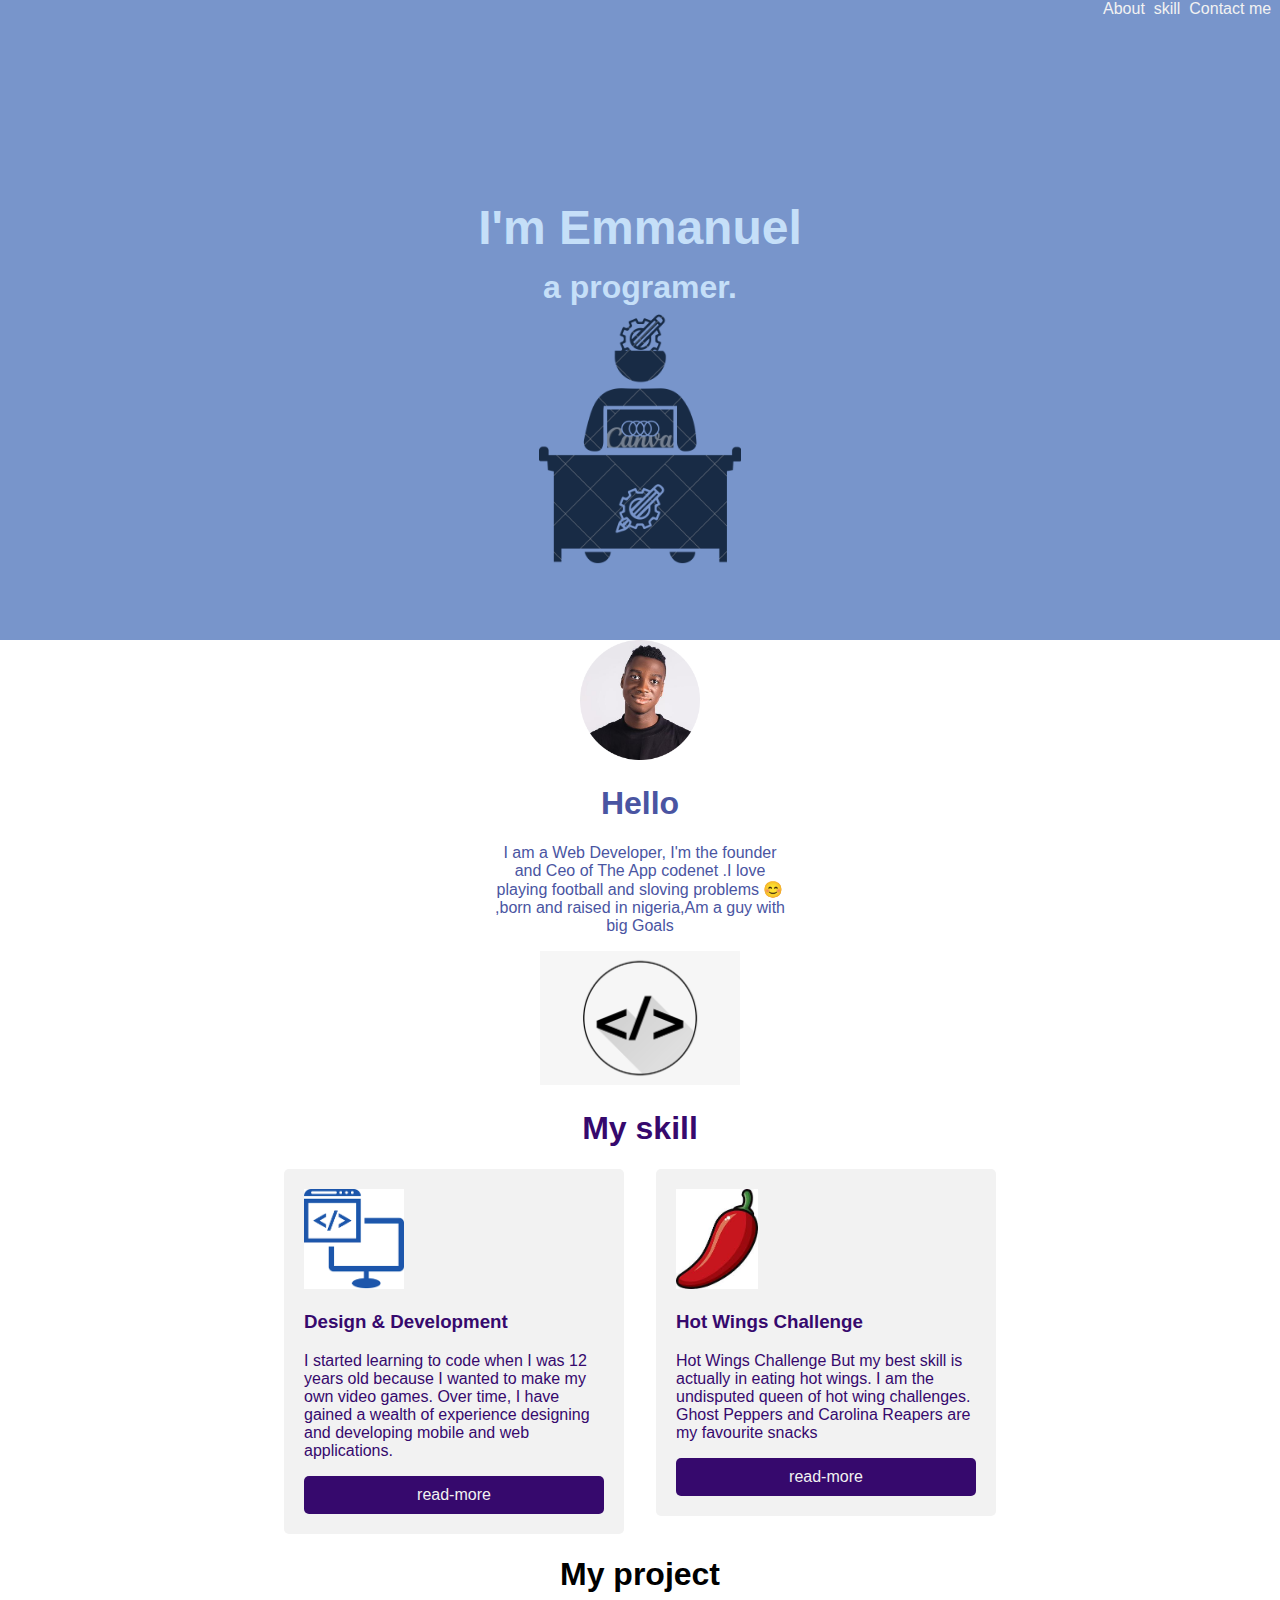
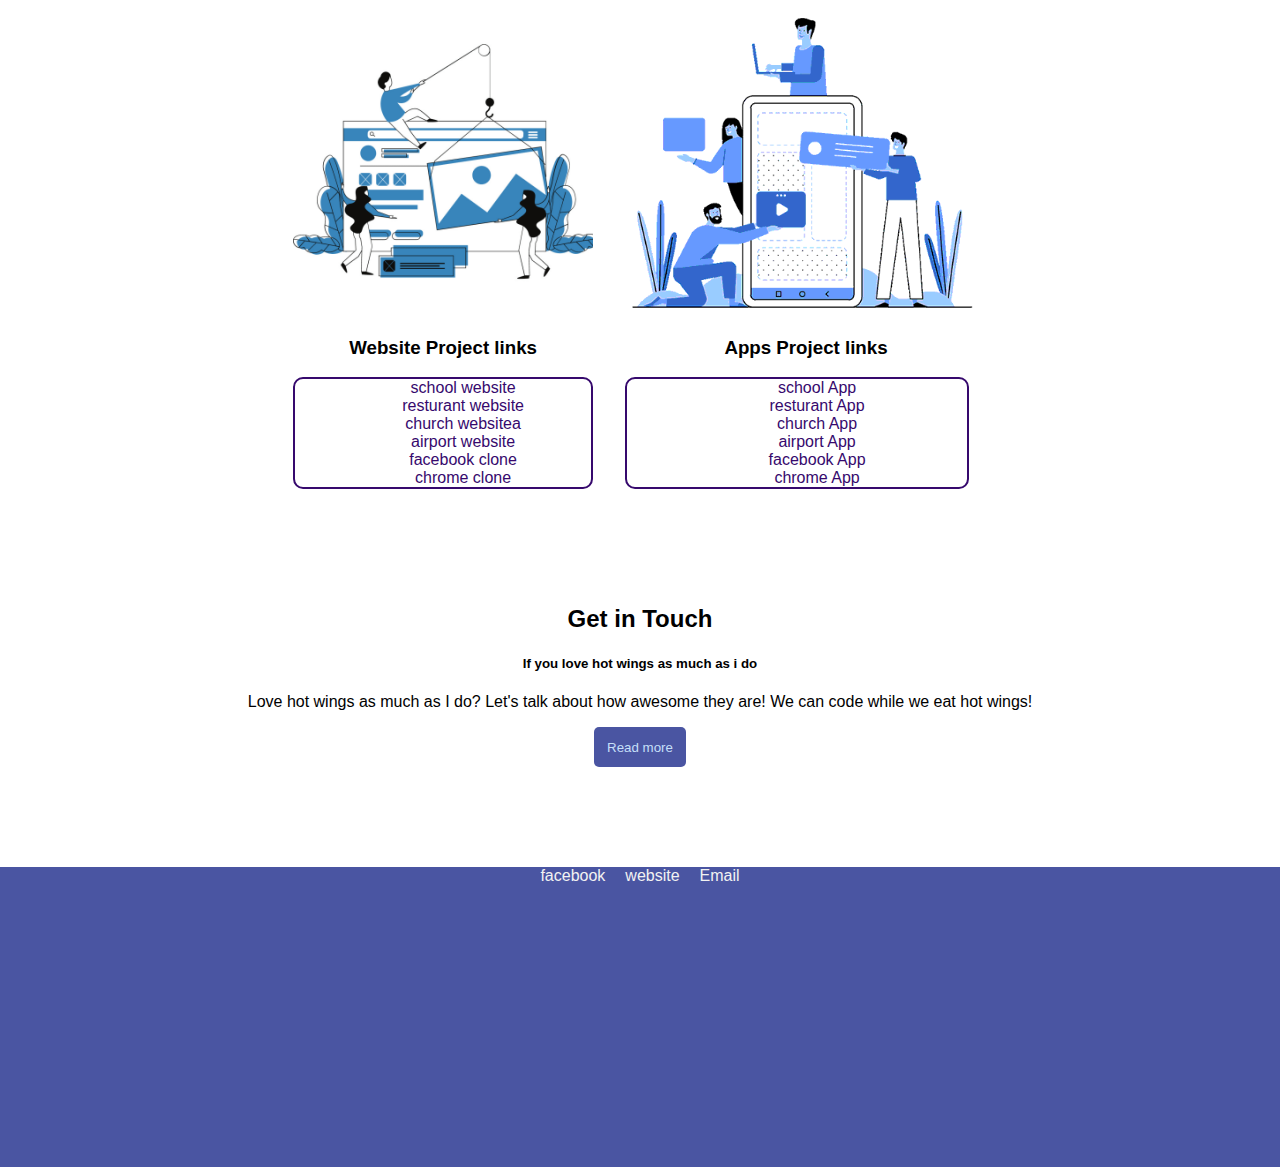
<file: personal website/index.html>
<!DOCTYPE html>
<html lang="en">
<head>
    <meta charset="UTF-8">
    <meta http-equiv="X-UA-Compatible" content="IE=edge">
    <meta name="viewport" content="width=device-width, initial-scale=1.0">
    <title>Im Emmanuel💻</title>
    <link rel="stylesheet" href="css/style.css">
   
</head>
<body>
    <section class="font-page">  
        <div class="tophead">
         <a href="#" class=>About &nbsp;</a>
         <a href="#" class="">skill &nbsp;</a>
         <a href="#" class="">Contact me &nbsp;</a>   
     </div>
     <div class="inside-fontpage">
         <h1>I'm Emmanuel</h1>
         <h2>a programer.</h2>
         <img class="img1" src="fronticon.png" alt="backgroundimg" height="250rem " style=" color: #3F2305;">
 
     </div>
     </section>
     <section class="profile">
         <div class="about-page">
             <img  src="mypicture-modified.png" alt="my image" width="120px">
             <h1>Hello</h1>
             <p>I am a Web Developer, I'm the founder and
                 Ceo of The App codenet .I love playing
                 football and sloving problems 😊 ,born and
                 raised in nigeria,Am a guy with big Goals</p>
                 <img class="webpic" src="icon.png" alt="Web-Developer-skill" width="200wd" style="color: #36096d; ">
         </div>
     </section>
     <section>
        <div class="wrapper">
            <h1 style="text-align: center;">My skill</h1> 
            <div class="conat">
                     <div class="box">
                       
                        <img src="websiteicon.png" alt="websiteicon" style="color: #36096d;" height="100vh"/>
                        <h3>Design & Development</h3>
                        <p>I started learning to code when I was 12 years old because I wanted to make my own video games. Over time, I have gained a wealth of experience designing and developing mobile and web applications.</p>
                       <a href="#" class="btn">read-more</a>
                    </div>
            
                    
            <div class="box">
                <img src="hot.jpeg" alt="hot"  height="100vh">
                <h3>Hot Wings Challenge</h3>
                <p>Hot Wings Challenge But my best skill
                    is actually in eating hot wings. I am the
                    undisputed queen of hot wing
                    challenges. Ghost Peppers and Carolina
                    Reapers are my favourite snacks</p>
                    <a href="#" class="btn">read-more</a>
            </div>
            </div>
    </section>
    <section>
        <div class="wapper1">
         <h1 style="text-align: center;"> My project</h1>
         <div class="conat1">
            <div class="box1">
             <img src="webpic22.webp" alt="webimg" height="300vh">
             <h3>Website Project links</h3>
             <ul class="weblinks">
                 <li><a href="#">school website</a></li>
                 <li><a href="#">resturant website</a></li>
                 <li><a href="#">church websitea</li>
                 <li><a href="#">airport website</a></li>
                 <li><a href="#">facebook clone</a></li>
                 <li><a href="#">chrome clone</a></li>
             </ul>
             
            </div>
            <div class="box1">
             <img src="webpic23.png" alt="webimg" height="300vh">
             <h3>Apps Project links</h3>
             <ul class="weblinks">
                 <li><a href="#">school App</a></li>
                 <li><a href="#">resturant App</a></li>
                 <li><a href="#">church App</li>
                 <li><a href="#">airport App</a></li>
                 <li><a href="#">facebook App</a></li>
                 <li><a href="#">chrome App</a></li>
             </ul>
            </div>
         </div>
        </div>
     </section>
     <section>
         <div class="down">
                 <h2>Get in Touch</h2>
                 <h5>If you love hot wings as much as i do</h5>
                 <p>Love hot wings as much as I do? Let's talk
                     about how awesome they are! We can code
                     while we eat hot wings!</p>
                     <div>
                         <button class="downbtn" style="margin-bottom: 100px;">Read more</button>
 
                     </div>
                          </div>
     </section>
     <footer>
        <a href="#">facebook</a>
           <a href="#">website</a>
             <a href="#">Email</a>
        
        
     </footer>
</body>
</html>
</file>
<file: personal website/css/style.css>
body{
    margin: 0;

font-family: 'Sono', sans-serif;

}
.btn{
    text-decoration: none;
   color:  #f2f2f2;
  
   border-radius: 5px;
  padding:1%;
    border: none;
   
}
.btn:hover{
    color: black;
    background-color: #A0BFE0;
   
}
.tophead{
display: flex;
justify-content: flex-end;
align-content: flex-end;
color: #A0BFE0;




}
.font-page{
    background-color: #7895CB;
   
height: 40rem;
}
.inside-fontpage  h1{
    color: #C5DFF8;
    font-size: 300%;
    font-weight: bold;
}
.inside-fontpage  h2{
    color: #C5DFF8;
    font-size: xx-large;
    font-weight: bold;
   line-height: 0;
}
.inside-fontpage{
    text-align: center;
     align-content: center;
    margin-top: 150px;
}
.profile{
    justify-content: center;
    align-items: center;
      flex-direction: row;
      display: block;
      display: flex;
  color: #4A55A2;
    
       
  }
  .webpic{
   transition: transform 500ms;
  }
 
  
.about-page{
    text-align: center;
   
    max-width: 300px;
}
.conat{

display: flex;
justify-content: center;
align-items:baseline;
gap: 2rem;

 }
 .box{
   flex: 1;
   max-width: 300px;
   padding: 20px;
   background-color: #f2f2f2;
   border-radius: 5px;
  justify-content: space-between;
  top: 50%;
  align-items: center;

 }
 .box1 h3{
   text-align: center;
 }
 
     
     .btn{
   padding: 10px;
   background-color: #36096d;
   color: #f2f2f2;
   border-radius: 5px;
   border: none;
    
     }
    .downbtn{
        background-color: #4A55A2;
        padding: 1%;
        border: none;
        border-radius: 5px;
        color: #C5DFF8;
    }
    .downbtn:hover{
        transform: translate(5px);
       
    }
    
     @media(max-width: 1000px) {
      .conat{
       flex-direction:column;
       height:100vh;
      
      }
      

      .conat1{
        flex-direction: column;
      height: 50vh;
      align-items: center;
    }
     
     }
     @media (max-width:1000px) {
        .conat{
       flex-direction: column;
      align-items: center;
    }
   
}
 @media(max-width:1920px){
    .conat1{
        justify-content: center;
        display: flex;
        align-items: center;
    }
 }

.conat1{
    display: flex;
    justify-content: center;
   
    gap: 2rem;
    height: 100%;
    
 
}
.wrapper{
    color: #36096d;
}
.weblinks{
    list-style: none;
    text-decoration: none;
    border: #36096d 2px solid;
    border-radius: 10px;
    max-width: 300px;
   font-family: sans-serif;
   align-items: center;
    
}
.weblinks a{
    text-decoration: none;
    color: #36096d;
}
.down{
    text-align: center;
    max-width: 200%;
    margin-left: 20;
  
    margin-top: 100px;
}
.down p{
   
    justify-content: center;
        align-items: center;
          flex-direction: row;
          display: block;
        
   
}
footer{
    background-color: #4A55A2;
    height: 300px;
}
footer , a{
    color: #f2f2f2;
    text-align: center;
    gap: 20px;
    justify-content: center;
    display: flex;
    text-decoration: none;
}
</file>
